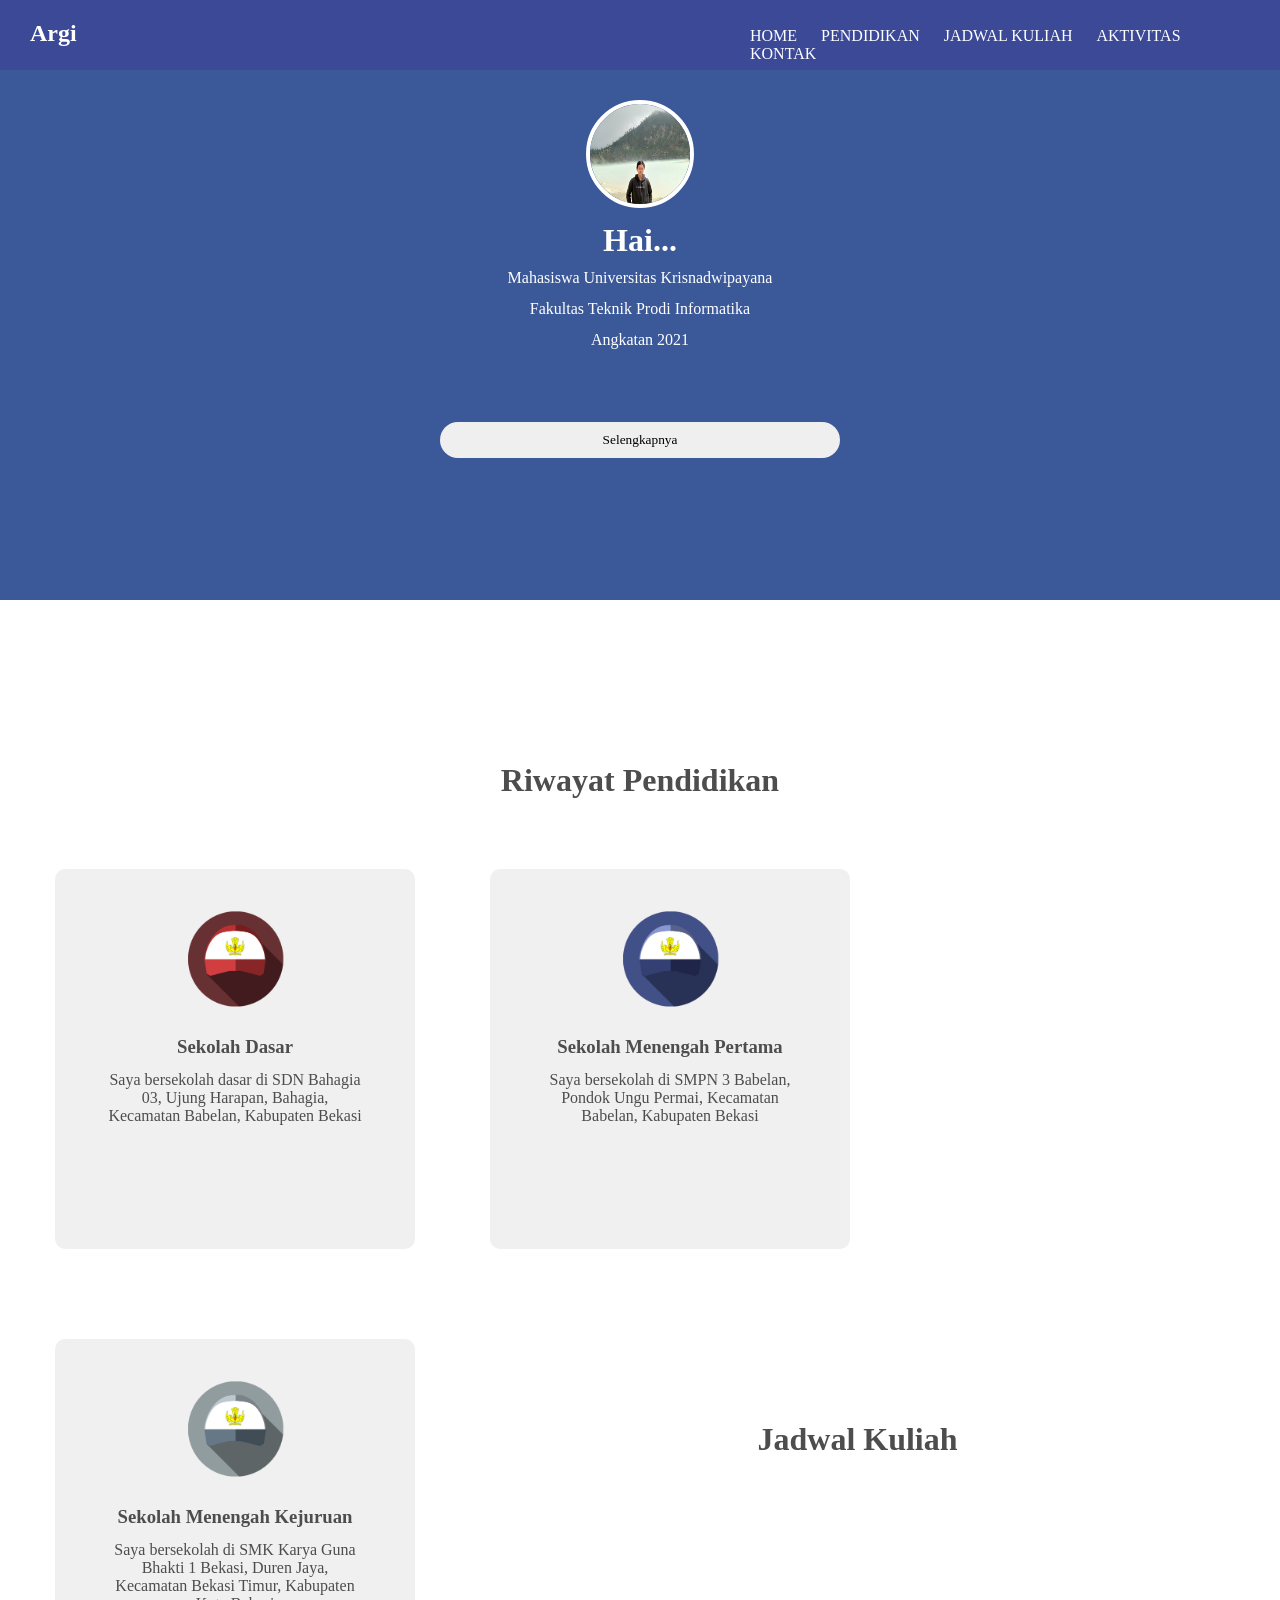
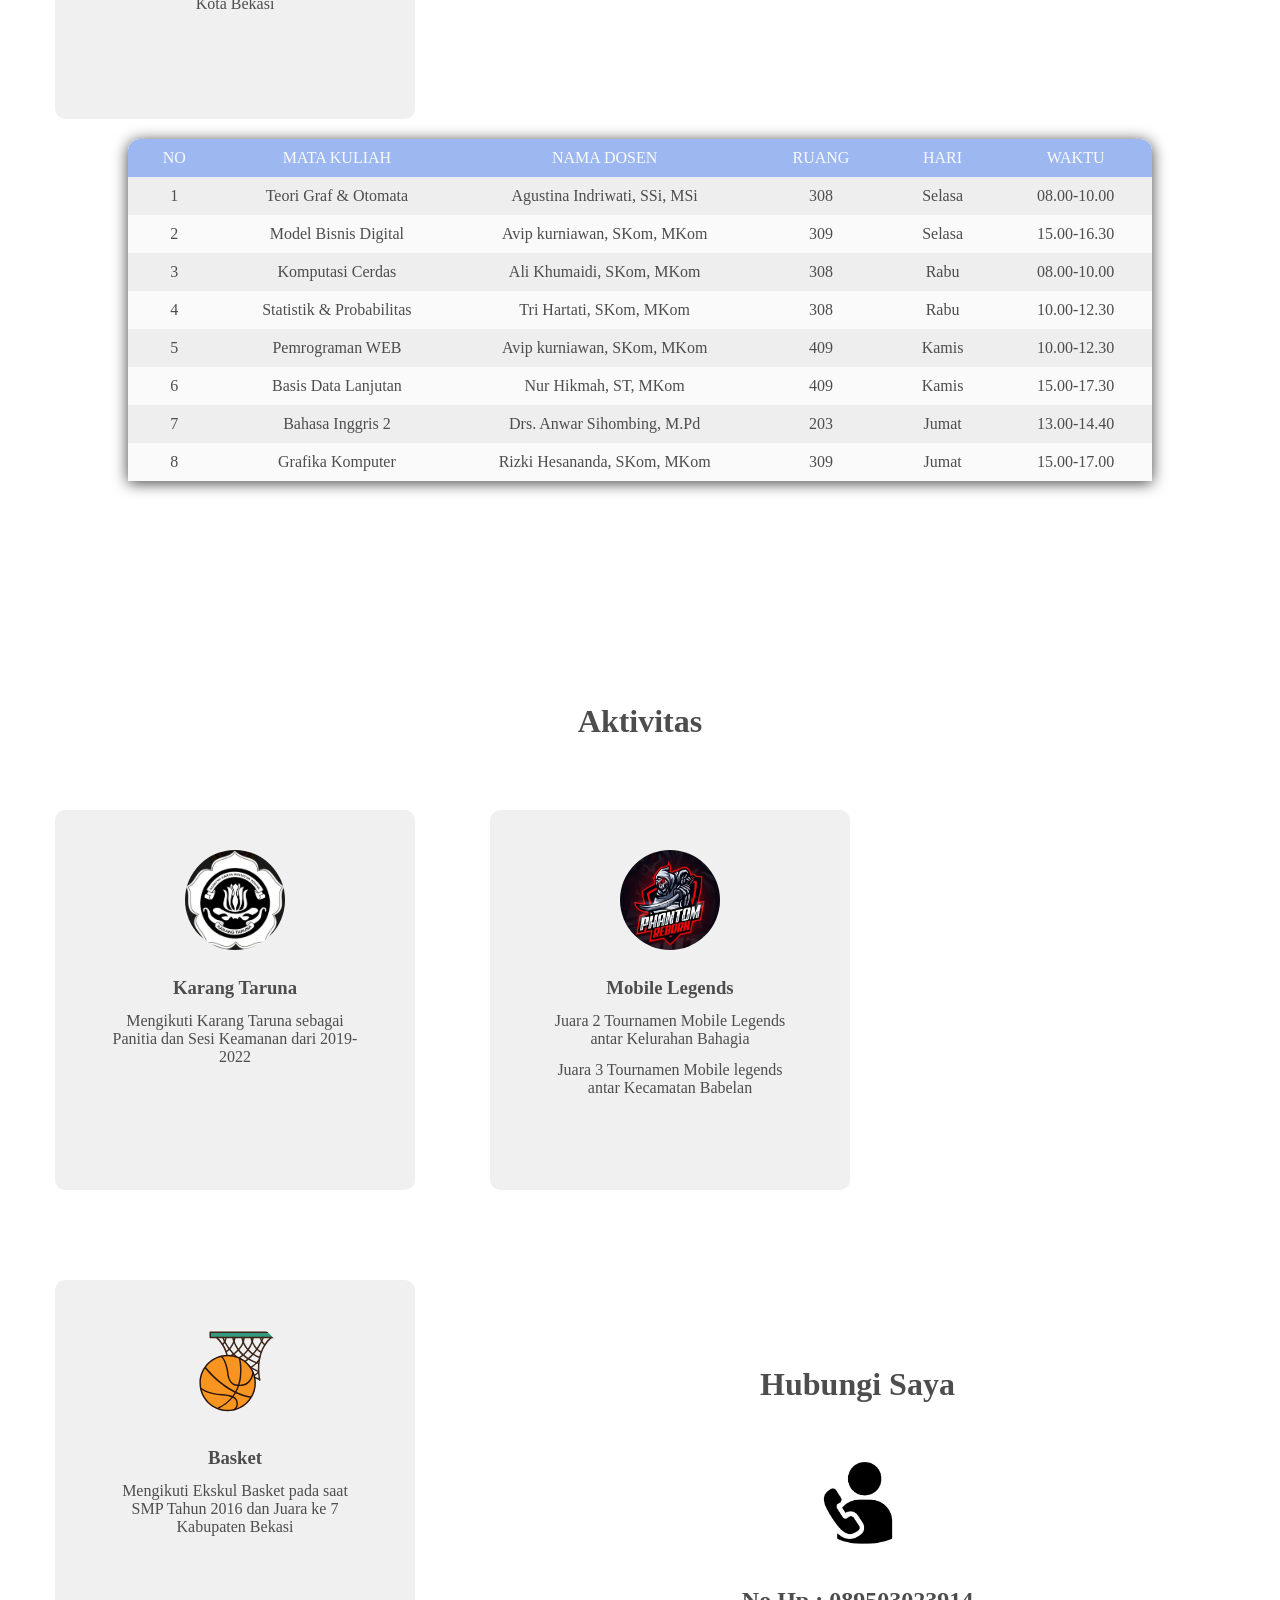
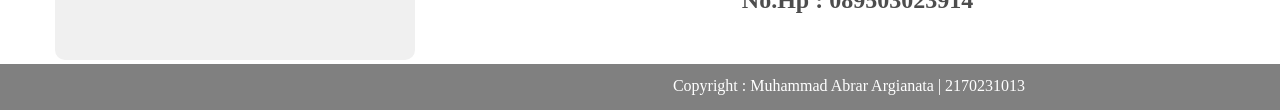
<file: Muhammad Abrar Argianata-2170231013-Pemrograman Web-A1/Tugaspertemuan2/index.html>
<!DOCTYPE html>
<html lang="en">
<head>
    <meta charset="UTF-8">
    <meta http-equiv="X-UA-Compatible" content="IE=edge">
    <meta name="viewport" content="width=device-width, initial-scale=1.0">
    <title>Tugas Web</title>
    <link rel="stylesheet" href="style.css">
</head>
<body>

    <!-- NAVIGASI -->
<div class="navigasi">
    <div class="logo">
        <h2>Argi</h2>
    </div>

   <div class="menu">
    <ul>
        <li><a href="#HOME">HOME</a></li>
        <li><a href="#PENDIDIKAN">PENDIDIKAN</a></li>
        <li><a href="#JADWAL KULIAH">JADWAL KULIAH</a></li>
        <li><a href="#AKTIVITAS">AKTIVITAS</a></li>
        <li><a href="#KONTAK">KONTAK</a></li>
    </ul>
   </div>
</div>

<!-- HOME -->
<div class="banner" id="HOME">
    <img src="gambar/argi.jpeg">
    <h1>Hai...<span></span></h1>
    <p>Mahasiswa Universitas Krisnadwipayana</p>
    <p>Fakultas Teknik Prodi Informatika</p>
    <p>Angkatan 2021</p>

    <a href=""><button>Selengkapnya</button></a>
</div>

<!-- PENDIDIKAN -->
<div class="box-pendidikan">
    <br id="PENDIDIKAN"><br><br><br>
    <h1>Riwayat Pendidikan</h1>
    <div class="box-kiri">
        <img src="gambar/iconSD.png">
        <p><h3>Sekolah Dasar</h3></p>
        <p>Saya bersekolah dasar di SDN Bahagia 03, Ujung Harapan, Bahagia, Kecamatan Babelan, Kabupaten Bekasi</p>
    </div>
    <div class="box-tengah">
        <img src="gambar/iconSMP.png">
        <p><h3>Sekolah Menengah Pertama</h3></p>
        <p>Saya bersekolah di SMPN 3 Babelan, Pondok Ungu Permai, Kecamatan Babelan, Kabupaten Bekasi</p>
    </div>
    <div class="box-kanan">
        <img src="gambar/iconSMA.png">
        <p><h3>Sekolah Menengah Kejuruan</h3></p>
        <p>Saya bersekolah di SMK Karya Guna Bhakti 1 Bekasi, Duren Jaya, Kecamatan Bekasi Timur, Kabupaten Kota Bekasi</p>
    </div>

<!-- Jadwal Kuliah -->
<div class="box-jadwalkuliah">
    <br id="JADWAL KULIAH"><br><br><br>
    <h1> Jadwal Kuliah</h1>
       <table>
            <tr>
                <th>No</th>
                <th>Mata Kuliah</th>
                <th>Nama Dosen</th>
                <th>Ruang</th>
                <th>Hari</th>
                <th>Waktu</th>
            </tr>
            <tr>
                <td>1</td>
                <td>Teori Graf & Otomata</td>
                <td>Agustina Indriwati, SSi, MSi</td>
                <td>308</td>
                <td>Selasa</td>
                <td>08.00-10.00</td>
            </tr>
            <tr>
                <td>2</td>
                <td>Model Bisnis Digital</td>
                <td>Avip kurniawan, SKom, MKom</td>
                <td>309</td>
                <td>Selasa</td>
                <td>15.00-16.30</td>
            </tr>
            <tr>
                <td>3</td>
                <td>Komputasi Cerdas</td>
                <td>Ali Khumaidi, SKom, MKom</td>
                <td>308</td>
                <td>Rabu</td>
                <td>08.00-10.00</td>
            </tr>
            <tr>
                <td>4</td>
                <td>Statistik & Probabilitas</td>
                <td>Tri Hartati, SKom, MKom</td>
                <td>308</td>
                <td>Rabu</td>
                <td>10.00-12.30</td>
            </tr>
            <tr>
                <td>5</td>
                <td>Pemrograman WEB</td>
                <td>Avip kurniawan, SKom, MKom</td>
                <td>409</td>
                <td>Kamis</td>
                <td>10.00-12.30</td>
            </tr>
            <tr>
                <td>6</td>
                <td>Basis Data Lanjutan</td>
                <td>Nur Hikmah, ST, MKom</td>
                <td>409</td>
                <td>Kamis</td>
                <td>15.00-17.30</td>
            </tr>
            <tr>
                <td>7</td>
                <td>Bahasa Inggris 2</td>
                <td>Drs. Anwar Sihombing, M.Pd</td>
                <td>203</td>
                <td>Jumat</td>
                <td>13.00-14.40</td>
            </tr>
            <tr>
                <td>8</td>
                <td>Grafika Komputer</td>
                <td>Rizki Hesananda, SKom, MKom</td>
                <td>309</td>
                <td>Jumat</td>
                <td>15.00-17.00</td>
            </tr>
        </table>
    </div>
</div>

<!-- AKTIVITAS -->
<div class="box-aktivitas">
    <br id="AKTIVITAS"><br><br><br>
    <h1>Aktivitas</h1>
    <div class="box-kiri">
        <img src="gambar/katar.jpeg">
        <p><h3>Karang Taruna</h3></p>
        <p>Mengikuti Karang Taruna sebagai Panitia dan Sesi Keamanan dari 2019-2022</p>
    </div>
    <div class="box-tengah">
        <img src="gambar/team.jpeg">
        <p><h3>Mobile Legends</h3></p>
        <p>Juara 2 Tournamen Mobile Legends antar Kelurahan Bahagia</p>
        <p>Juara 3 Tournamen Mobile legends antar Kecamatan Babelan</p>
    </div>
    <div class="box-kanan">
        <img src="gambar/basket.svg">
        <p><h3>Basket</h3></p>
        <p>Mengikuti Ekskul Basket pada saat SMP Tahun 2016 dan Juara ke 7 Kabupaten Bekasi</p>
    </div>

<br><br><br>
<!-- KONTAK -->
    <div class="box-kontak">
        <br id="KONTAK"><br><br><br>
        <h1>Hubungi Saya</h1>
        <img src="gambar/call.png">
        <h2>No.Hp : 089503023914</h2>
    </div>
    
    <div class="footer">
        <p>Copyright : Muhammad Abrar Argianata | 2170231013</p>
    </div>
</body>
</html>
</file>
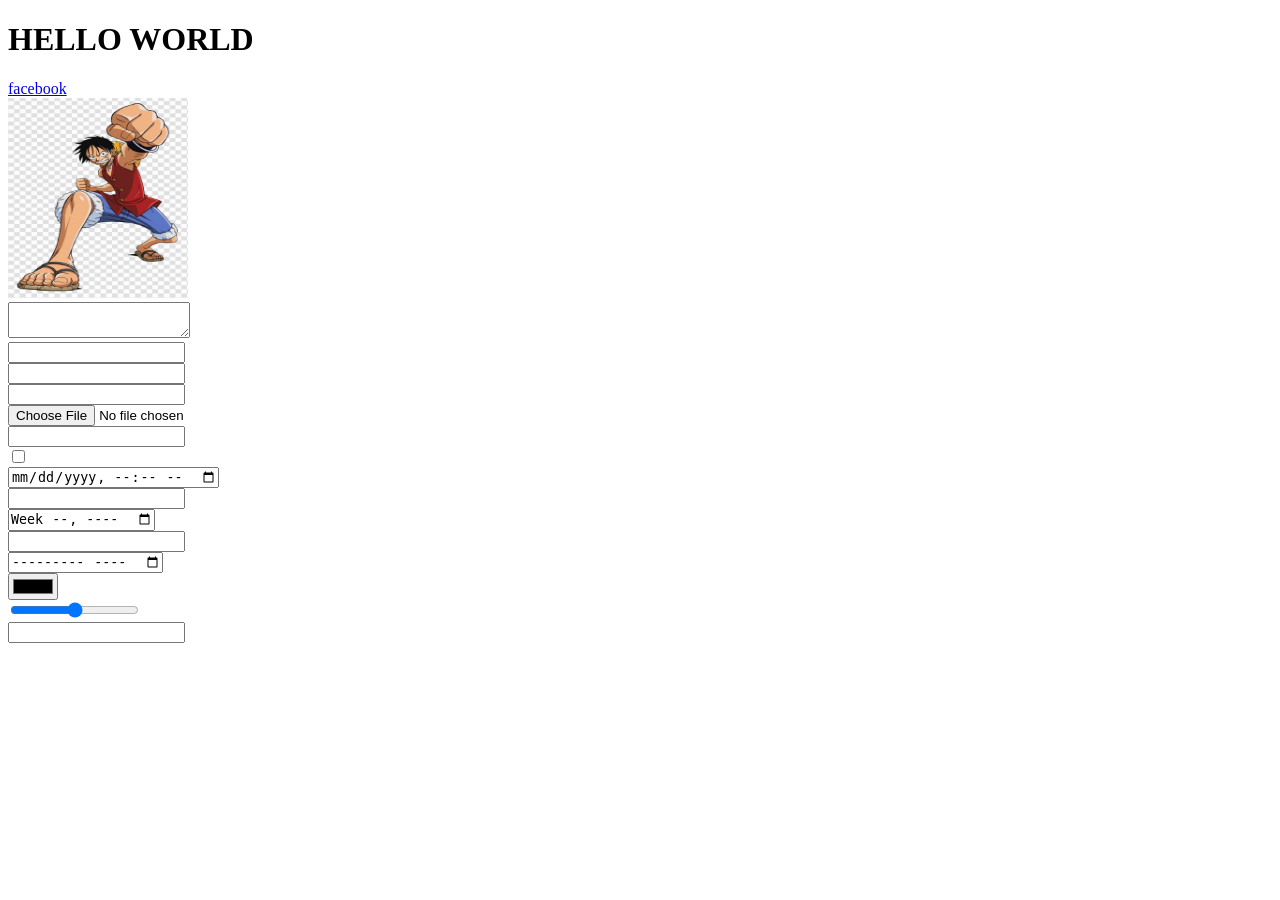
<file: Muhammad Abrar Argianata-2170231013-Pemrograman Web-A1/Pertemuan1/latihan.html>
<!DOCTYPE html>
<html lang="en">
<head>
    <meta charset="UTF-8">
    <meta http-equiv="X-UA-Compatible" content="IE=edge">
    <meta name="viewport" content="width=device-width, initial-scale=1.0">
    <title>Pertemuan 1</title>
</head>
<body>
    <h1>HELLO WORLD</h1>
    <header>
        <nav><a href="https://www.facebook.com" target="_blank">facebook</a></nav>
        <img src="luffy.png" width="180" height="200" alt="photo"/>
        <br>
        <textarea>
           
            </textarea>
            <br>
            <input type="text">
            <br>
            <input type="password">
            <br>
            <input type="email">
            <br>
            <input type="file">
            <br>
            <input type="url">
            <br>
            <input type="checkbox">
            <br>
            <input type="datetime-local">
            <br>
            <input type="tel">
            <br>
            <input type="week">
            <br>
            <input type="search">
            <br>
            <input type="month">
            <br>
            <input type="color">
            <br>
            <input type="range">
            <br>
            <input type="number">
    </header>
    
</body>
</html>
</file>
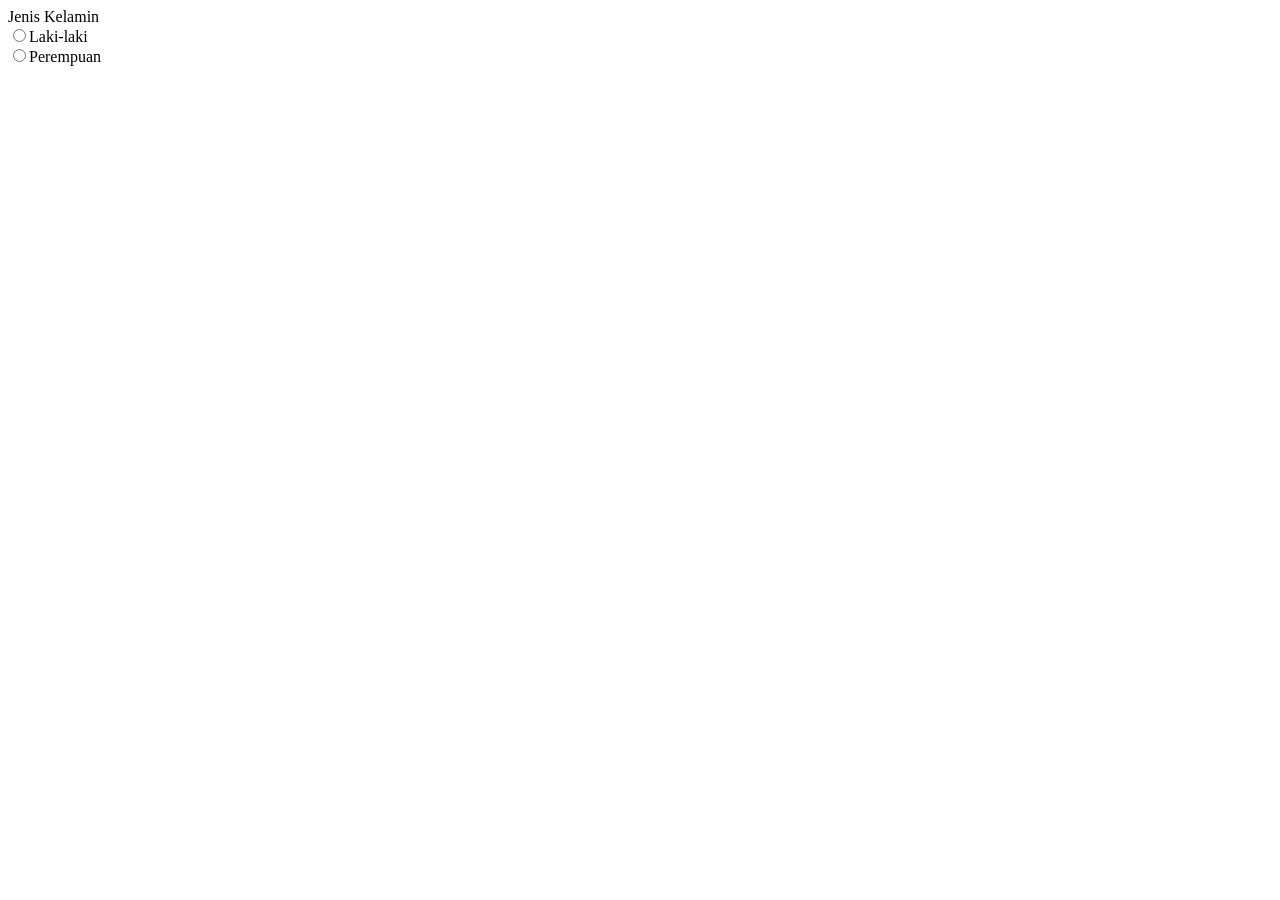
<file: Muhammad Abrar Argianata-2170231013-Pemrograman Web-A1/Pertemuan1/latihan16.html>
<!DOCTYPE html>
<html lang="en">
<head>
    <meta charset="UTF-8">
    <meta http-equiv="X-UA-Compatible" content="IE=edge">
    <meta name="viewport" content="width=device-width, initial-scale=1.0">
    <title>penggunaan Radio Button</title>
</head>
<body>
    Jenis Kelamin
    <br>
    <input type="radio" name="Jenis_kelamin" value="L ">Laki-laki
    <br>
    <input type="radio" name="Jenis_kelamin" value="P">Perempuan
</body>
</html>
</file>
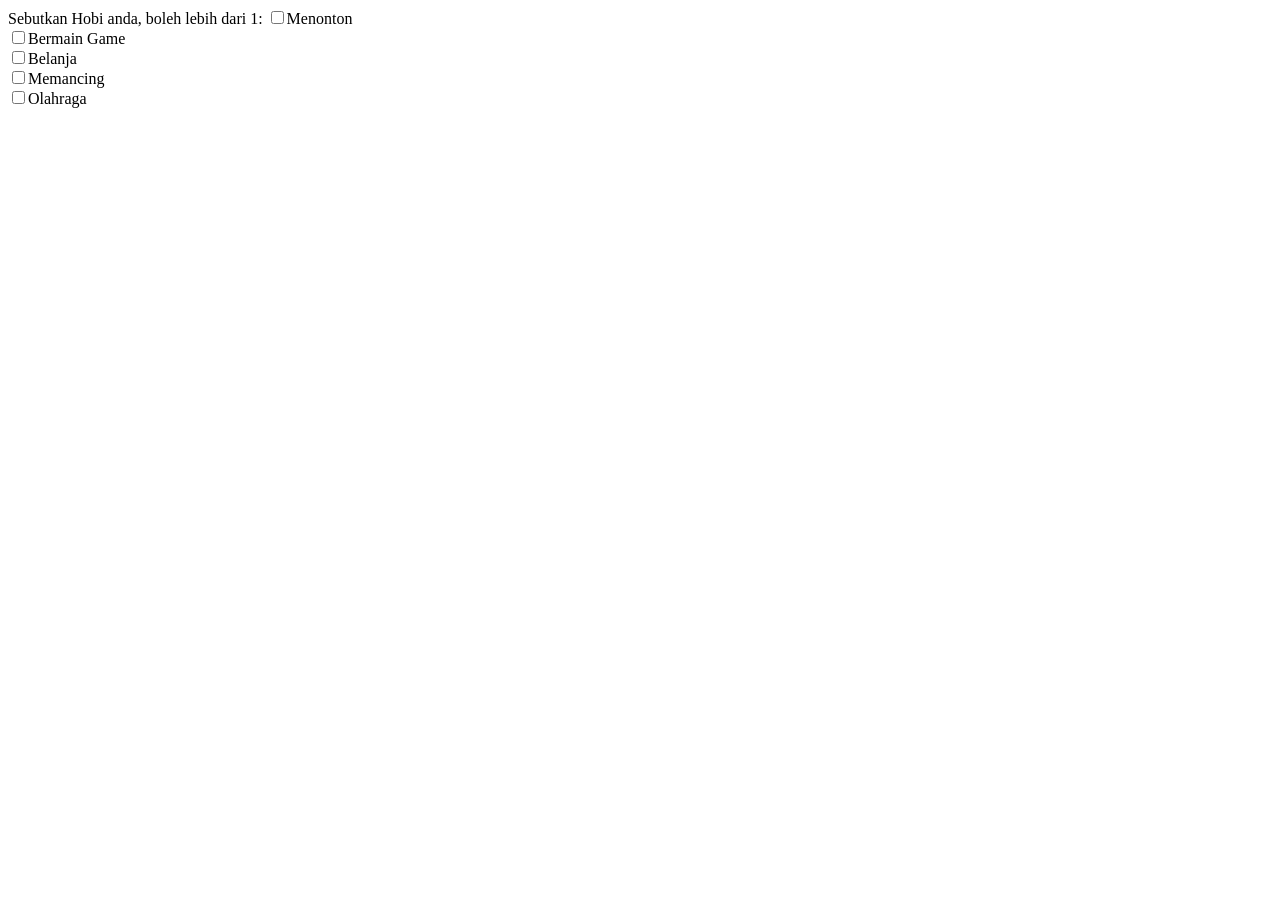
<file: Muhammad Abrar Argianata-2170231013-Pemrograman Web-A1/Pertemuan1/latihan17.html>
<!DOCTYPE html>
<html lang="en">
<head>
    <meta charset="UTF-8">
    <meta http-equiv="X-UA-Compatible" content="IE=edge">
    <meta name="viewport" content="width=device-width, initial-scale=1.0">
    <title>penggunaan check box</title>
</head>
<body>
    Sebutkan Hobi anda, boleh lebih dari 1:
    <input type="checkbox" name="Hobi_1" value="Menonton">Menonton
    <br>
    <input type="checkbox" name="Hobi_2" value="Game">Bermain Game
    <br>
    <input type="checkbox" name="Hobi_3" value="Shopping">Belanja
    <br>
    <input type="checkbox" name="Hobi_4" value="Mancing">Memancing
    <br>
    <input type="checkbox" name="Hobi_5" value="Olahraga">Olahraga
</body>
</html>
</file>
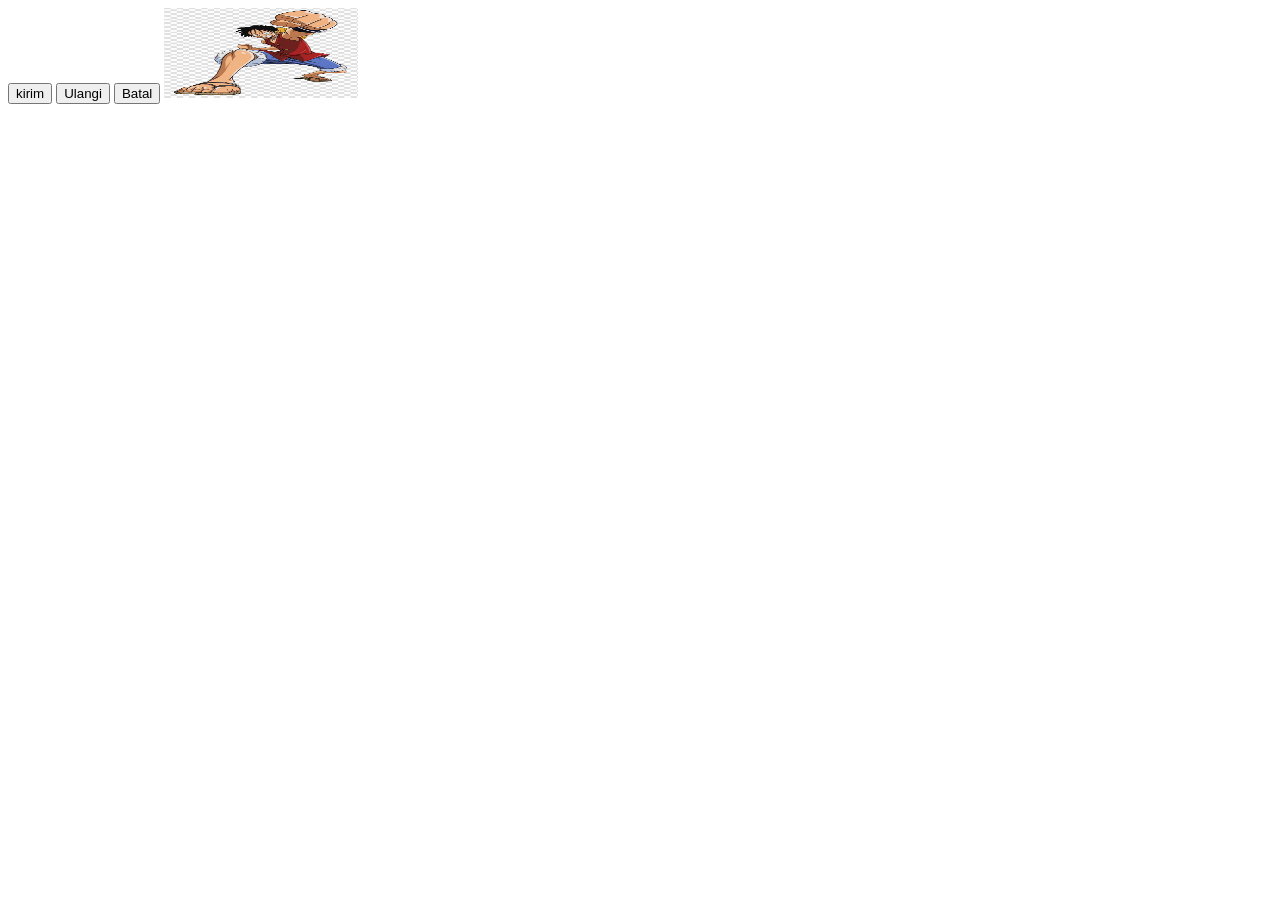
<file: Muhammad Abrar Argianata-2170231013-Pemrograman Web-A1/Pertemuan1/latihan18.html>
<!DOCTYPE html>
<html lang="en">
<head>
    <meta charset="UTF-8">
    <meta http-equiv="X-UA-Compatible" content="IE=edge">
    <meta name="viewport" content="width=device-width, initial-scale=1.0">
    <title>Konfigurasi Button</title>
</head>
<body>
    <form>
        <input type="submit" value="kirim" name="submit">
        <input type="reset" value="Ulangi" name="reset">
        <input type="button" value="Batal" name="cancel">
        <input type="image" name="Gambar" img src="luffy.png" width="194" height="90"
    </form>
</body>
</html>
</file>
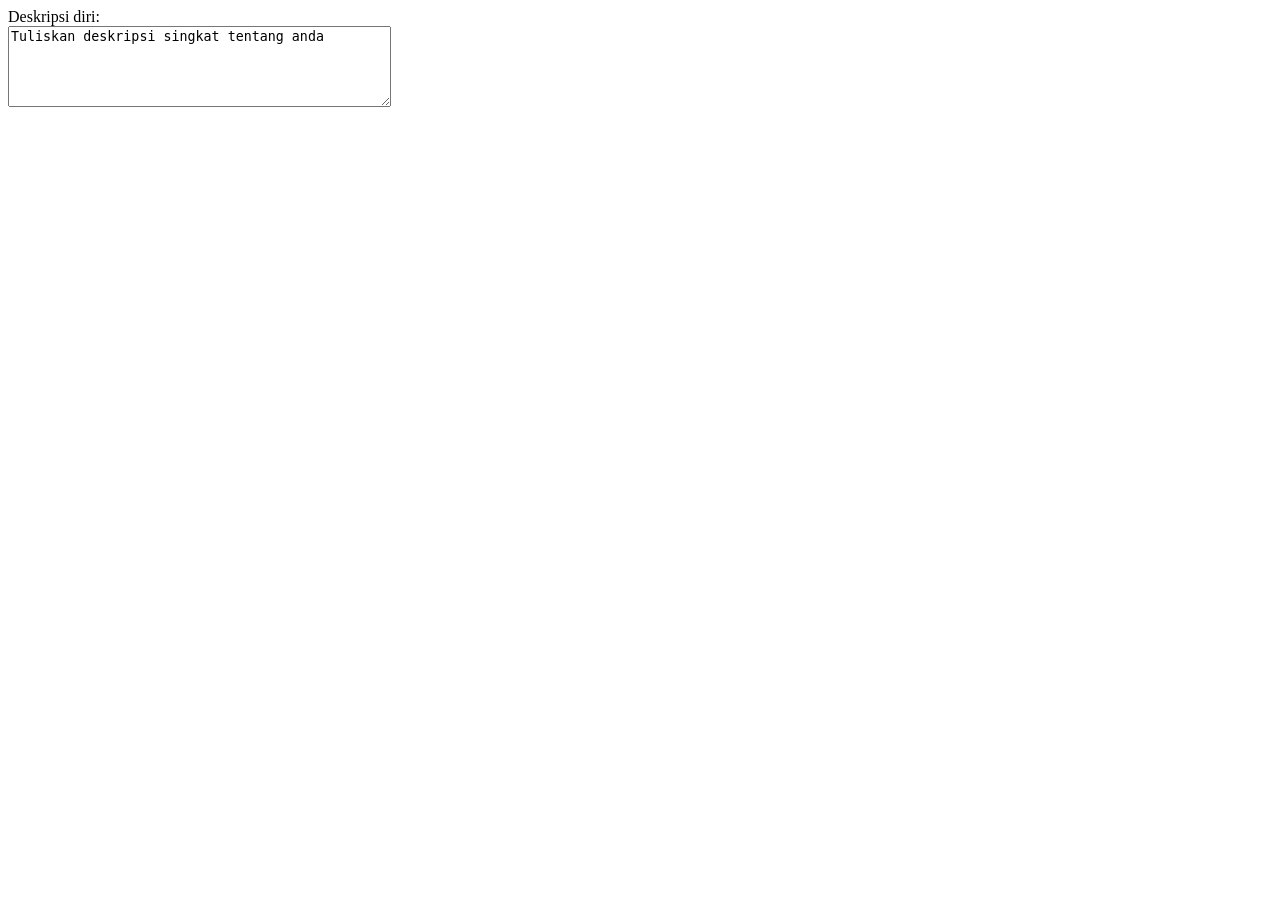
<file: Muhammad Abrar Argianata-2170231013-Pemrograman Web-A1/Pertemuan1/latihan19.html>
<!DOCTYPE html>
<html lang="en">
<head>
    <meta charset="UTF-8">
    <meta http-equiv="X-UA-Compatible" content="IE=edge">
    <meta name="viewport" content="width=device-width, initial-scale=1.0">
    <title>Membuat text area</title>
</head>
<body>
    Deskripsi diri:
    <br>
    <textarea name="deskripsi" cols="45" rows="5" align="center">Tuliskan deskripsi singkat tentang anda</textarea>
</body>
</html>
</file>
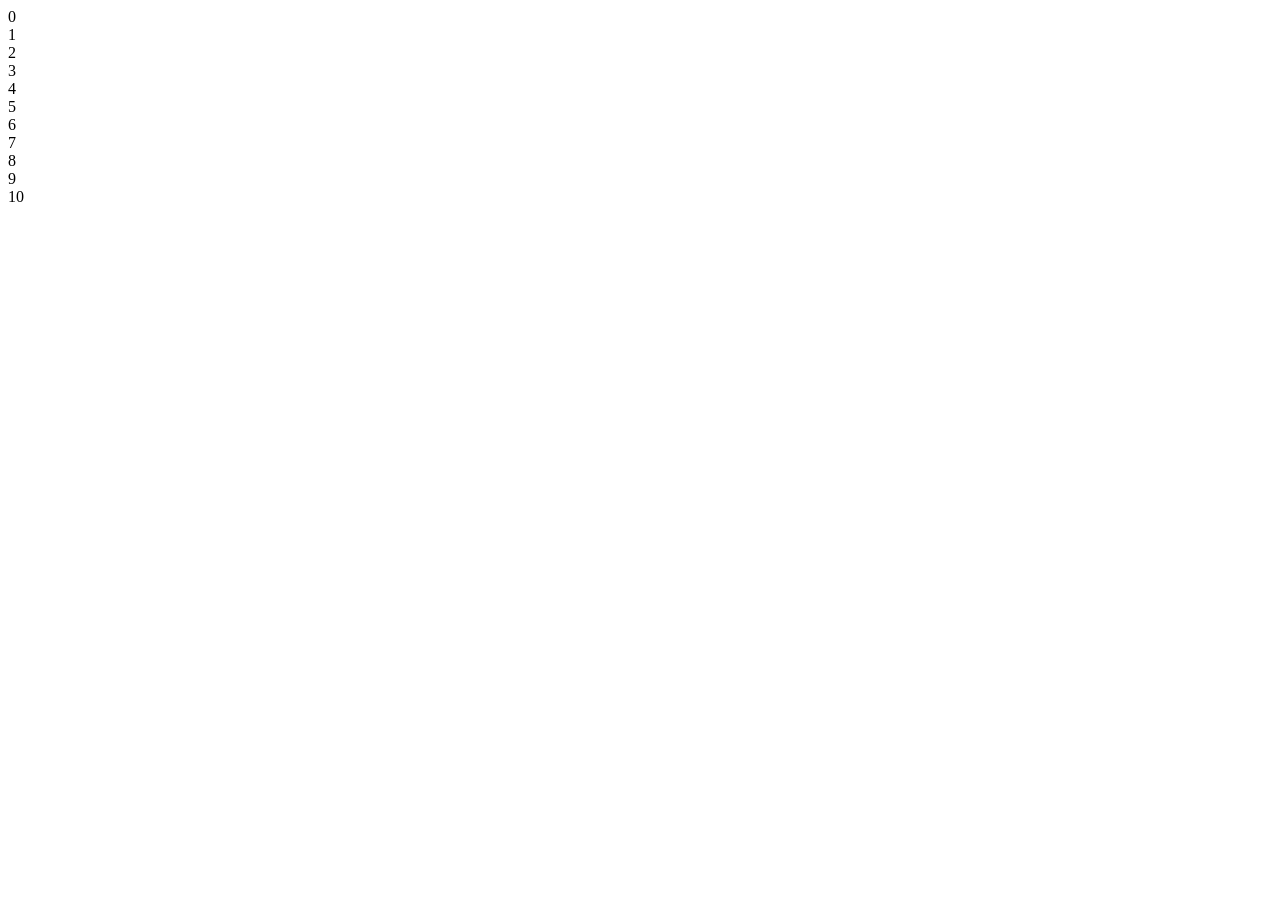
<file: Muhammad Abrar Argianata-2170231013-Pemrograman Web-A1/Pertemuan3/latihan10.html>
<!DOCTYPE html>
<html>
<head>
	<title>Contoh Program JavaScript</title>
</head>

<body>
	<script language="JavaScript">
	
var x=0
do{
	document.write(x+"<br>")

x++
}

while(x<=10)

</script>
</body>
</html>
</file>
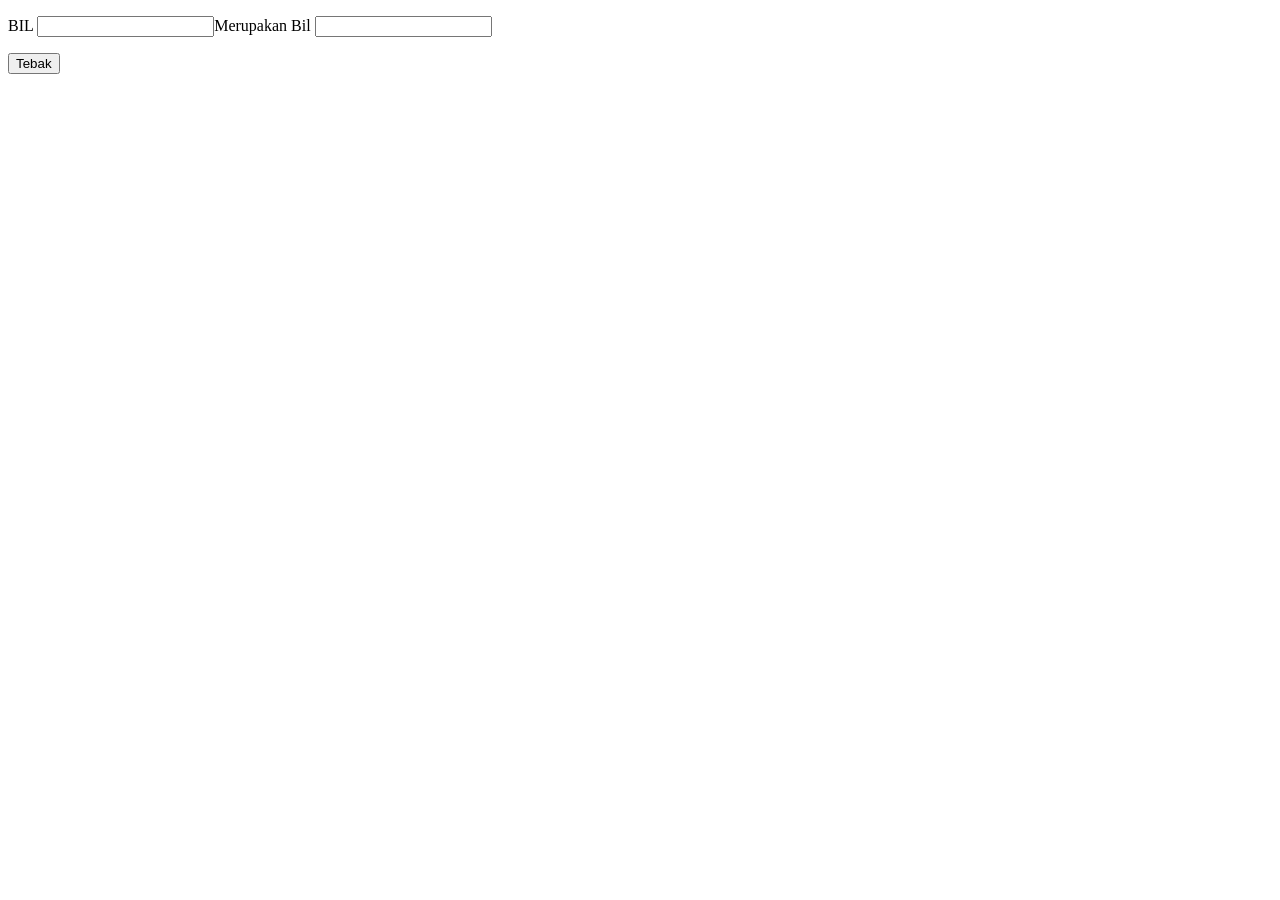
<file: Muhammad Abrar Argianata-2170231013-Pemrograman Web-A1/Pertemuan3/latihan11.html>
<!DOCTYPE html>
<html>
<head>
	<title>Contoh Program JavaScript</title>
</head>
<script language="JavaScript">
	
function test() 
{
var val1=document.kirim. t1. value
if (val1%2==0) 

document.kirim. T2. value="Bilangan Genap"
else
document.kirim. T2. value="Bilangan Ganjil"


}
</script>
<body>
<form method="POST" name="kirim">
	<p>BIL <input type="text" name="t1" size="20">Merupakan Bil <input type="text" name="T2" size="20"></p>
	<p><input type="button" value="Tebak" name="B1" onclick=test()></p>
</form>

</body>
</html>
</file>
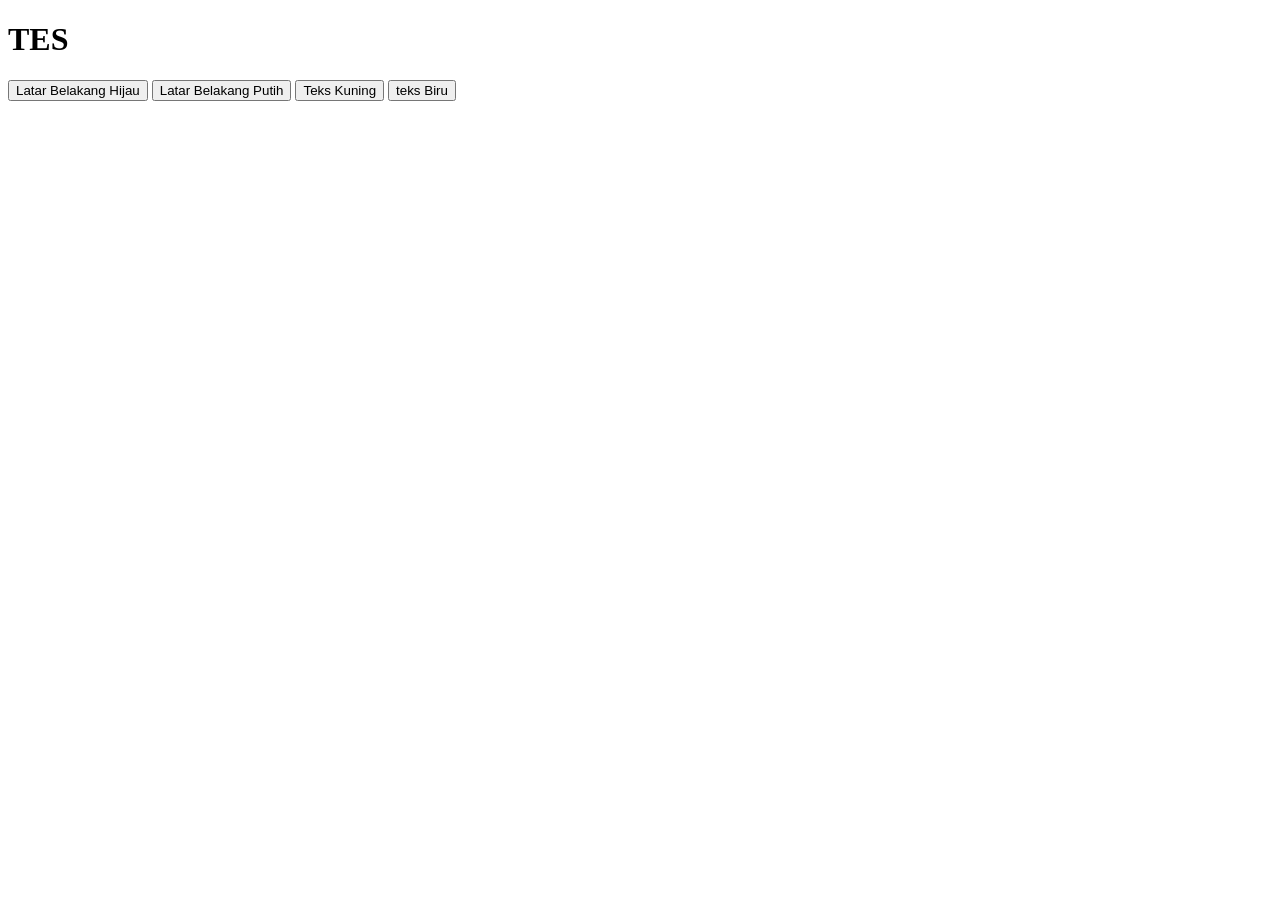
<file: Muhammad Abrar Argianata-2170231013-Pemrograman Web-A1/Pertemuan3/latihan12.html>
<!DOCTYPE html>
<html>
<head>
	<title>Objek Document</title>
</head>

<body>
<script language="JavaScript">
	
function ubahwarnaLB(warna) 
{
document.bgColor = warna;
}
function ubahwarnaLD(warna) 
{
document.fgColor = warna;
}

</script>
<h1>TES</h1>
<form>
	<input type="button" value="Latar Belakang Hijau" onclick="ubahwarnaLB('GREEN')"> 
	<input type="button" value="Latar Belakang Putih" onclick="ubahwarnaLB('WHITE')"> 
	<input type="button" value="Teks Kuning" onclick="ubahwarnaLD('YELLOW')"> 
	<input type="button" value="teks Biru" onclick="ubahwarnaLD('BLUE')"> 
</form>

</body>
</html>
</file>
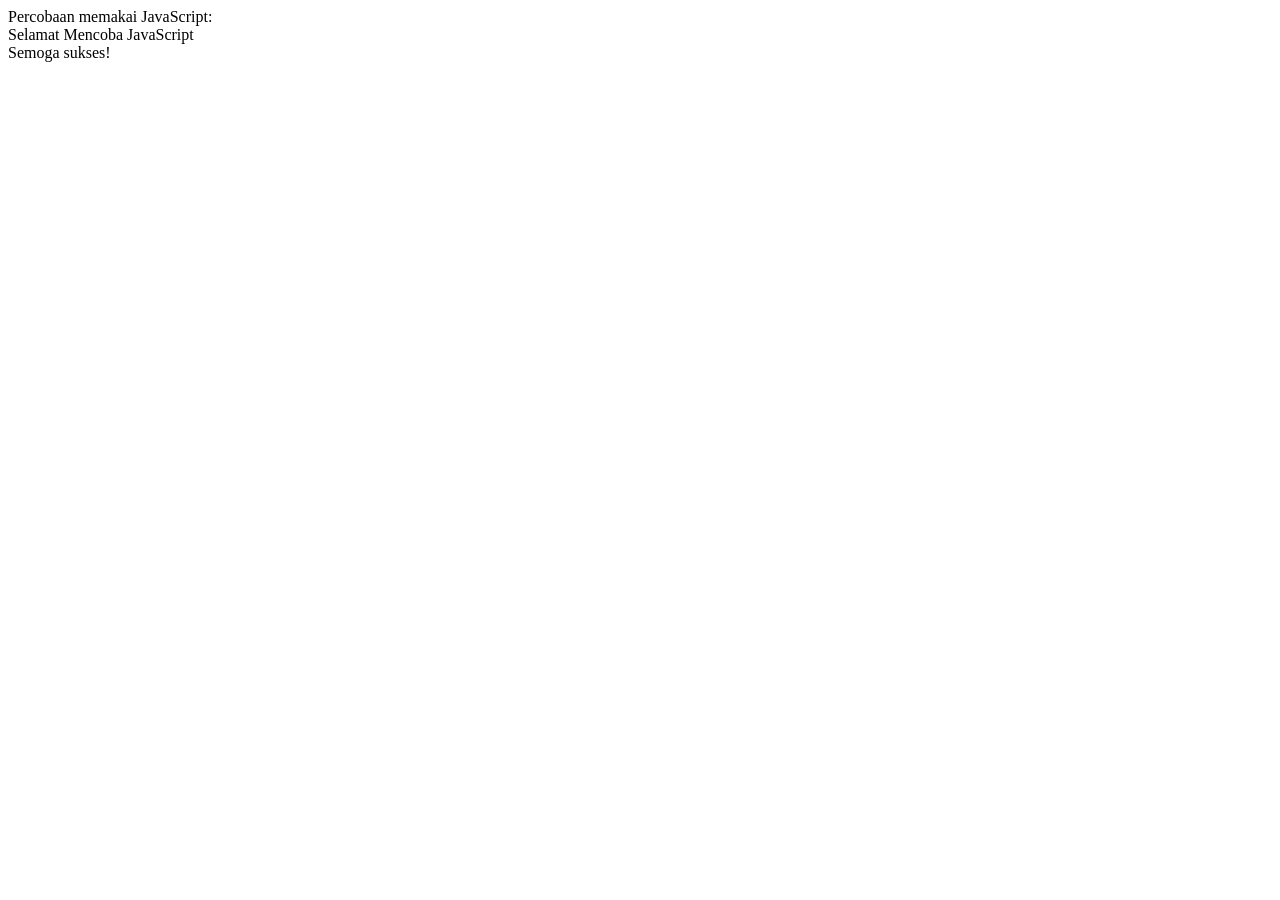
<file: Muhammad Abrar Argianata-2170231013-Pemrograman Web-A1/Pertemuan3/latihan2.html>
<!DOCTYPE html>
<html lang="en">
<head>
    <meta charset="UTF-8">
    <meta http-equiv="X-UA-Compatible" content="IE=edge">
    <meta name="viewport" content="width=device-width, initial-scale=1.0">
    <title>Skrip JavaScript</title>
</head>
<body>
    Percobaan memakai JavaScript:<BR>

        <script languange = "JavaScript">
            //<!-
            document.write("Selamat Mencoba JavaScript<BR>"); document.write("Semoga sukses!")
            //->
        </script>
</body>
</html>
</file>
<file: Muhammad Abrar Argianata-2170231013-Pemrograman Web-A1/Tugaspertemuan2/style.css>
* {
    margin: 0;
    padding: 0;
    font-family: verdana;
}


.navigasi {
    background-color: #3b4997;
    width: 100%;
    height: 70px;
    color: white;
    position: fixed;
}


.logo {
    float: left;
    padding-top: 20px;
    padding-bottom: 10px;
    padding-left: 30px;
}


.menu {
    margin-left: 750px;
    padding-top: 27px;
}


.menu ul li {
    list-style: none;
    display: inline-block;
    margin-right: 20px;
}


.menu ul li a {
    text-decoration: none;
    color: white;
}


.menu ul li a:hover {
    color: lightskyblue;
    font-style: italic;
}


.banner {
    background-color: #3b5999;
    height: 600px;
    text-align: center;
    color: white;
}


.banner img {
    border-radius: 100px;
    height: 100px;
    width: 100px;
    border: 4px solid white;
    margin-top: 100px;
    -webkit-border-radius: 100px;
    -moz-border-radius: 100px;
    -ms-border-radius: 100px;
    -o-border-radius: 100px;
}


.banner h1 {
    margin-top: 10px;
    margin-bottom: 10px;
}


.banner button {
    margin-top: 60px;
    padding: 10px;
    width: 400px;
    border-radius: 50px;
    border: none;
    -webkit-border-radius: 50px;
    -moz-border-radius: 50px;
    -ms-border-radius: 50px;
    -o-border-radius: 50px;
}


.banner button:hover {
    background-color: #3b5999;
    border: 1px solid white;
    color: white;
}


h1 span::before {
    content: '';
    animation: gerak infinite 8s ease;
    transform: translateY(-50%);
    color: lightblue;
    font-family: 70px;
    -webkit-transform: translateY(-50%);
    -moz-transform: translateY(-50%);
    -ms-transform: translateY(-50%);
    -o-transform: translateY(-50%);
    -webkit-animation: gerak infinite 8s ease;
}


@keyframes gerak {
    0% {
        content: 'Selamat Datang';
    }
    50% {
        content: 'Saya Muhammad Abrar Argianata';
    }
    100% {
        content: 'Terima Kasih Sudah Berkunjung :)';
    }
}


.box-pendidikan{
    text-align: center;
    color: #4d4d4d;
    margin-top: 90px;
    align-content: center;
}


.box-kiri, .box-tengah, .box-kanan {
    width: 300px;
    height: 320px;
    background-color: #f0f0f0;
    text-align: center;
    padding: 30px 30px;
    margin: 70px 20px 20px 55px;
    border-radius: 10px;
    float: left;
}


.box-kiri:hover, .box-tengah:hover, .box-kanan:hover{
    background-color: lightblue;
    color: white;
}


.box-pendidikan h3, p {
    margin-top: 10px;
    margin-bottom: 13px;
    padding: 0px 20px;
}


.box-kiri img, .box-tengah img, .box-kanan img {
    border-radius: 100px;
    height: 100px;
    width: 100px;
    margin-top: 10px;
    margin-bottom: 10px;
}


.box-jadwalkuliah{
    text-align: center;
    color: #4d4d4d;
    margin: 0px auto;
    margin-top: 550px;
}


table {
    position: center;
    border-collapse: collapse;
    border-spacing: 0;
    width: 80%;
    margin: auto;
    margin-top: 2rem;
    box-shadow: 0 2px 15px rgba(64, 64, 64, 7);
    border-radius: 12px 12px 0 0;
    overflow: hidden;
}


td, th {
    padding: 10px 30px;
    text-align: center;
}


th {
    background-color: #9db8f1;
    color: #fafafa;
    font-family: 'open sans' sans-serif;
    font-weight: 200;
    text-transform: uppercase;
}


tr {
    width: 100%;
    background-color: #fafafa;
    font-family: 'montserrat' sans-serif;
}


tr:nth-child(even) {
    background-color: #eeeeee;
}


.box-aktivitas{
    text-align: center;
    color: #4d4d4d;
    margin: 0px auto;
    margin-top: 150px;
}


.box-kontak{
    text-align: center;
    color: #4d4d4d;
    margin-top: 500px;
}

.box-kontak img {
    width: 100px;
    margin-top: 50px;
    margin-bottom: 30px;
}


.footer {
    background-color: grey;
    width: 100%;
    color: white;
    height: 40px;
    padding: 3px;
    margin: 50px auto 0px;
}
</file>
